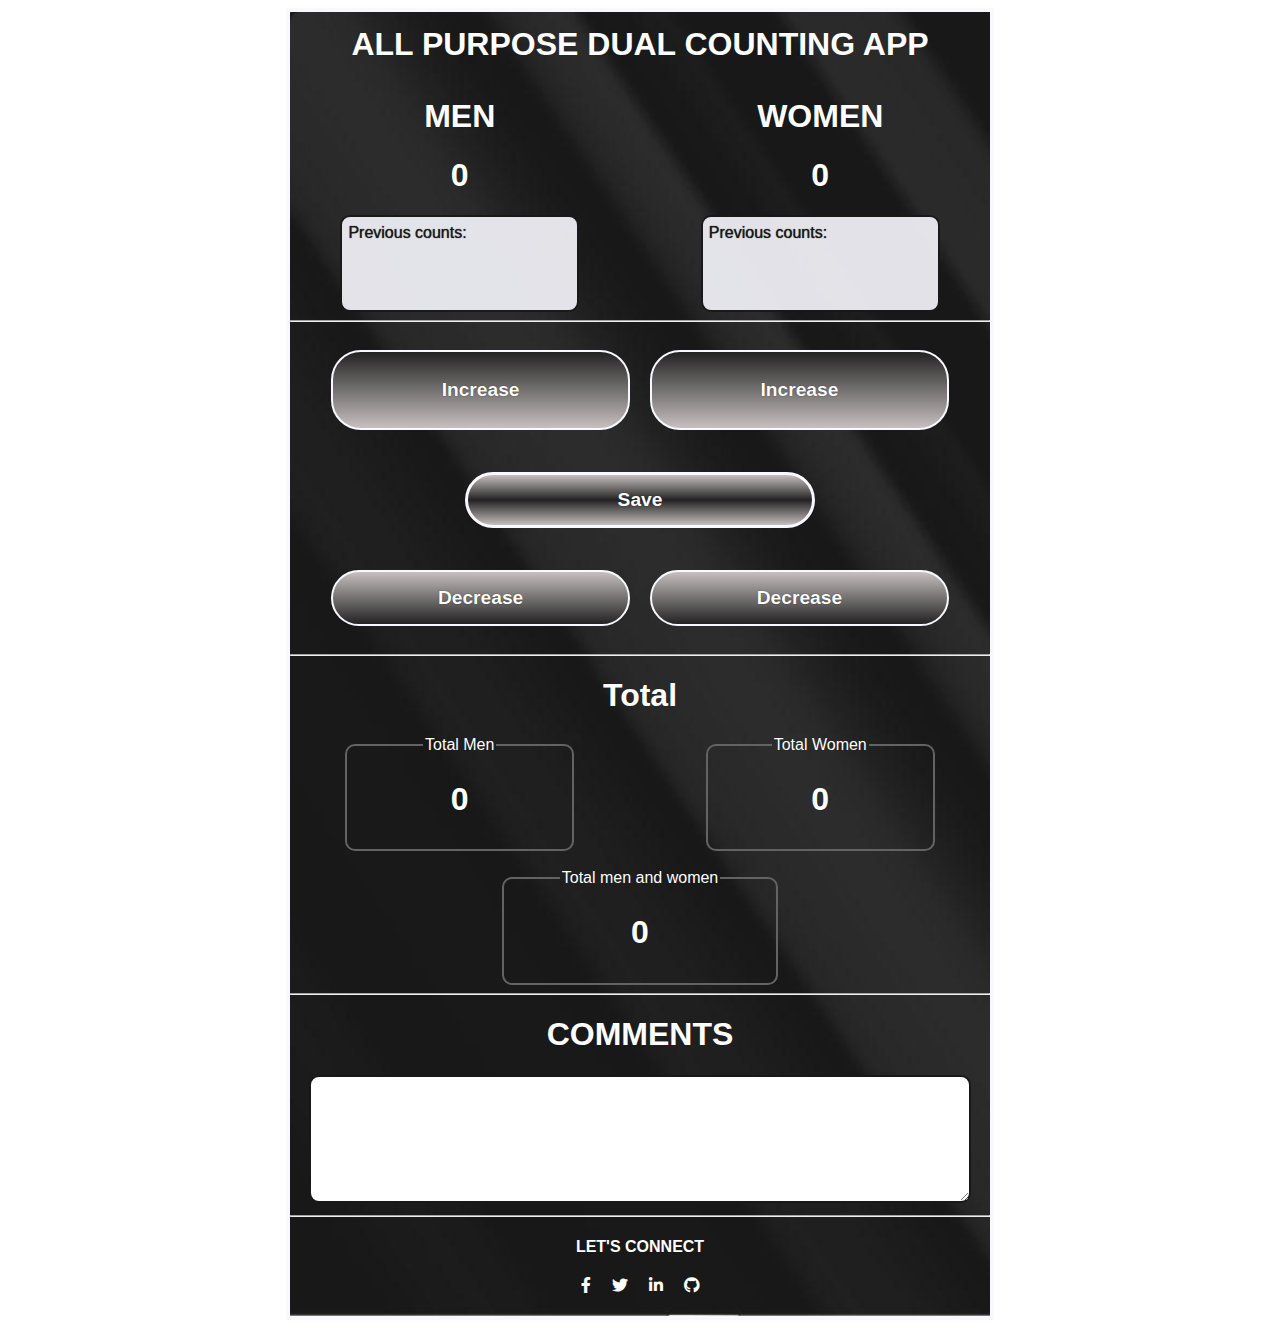
<file: counterApp/index.html>
<!DOCTYPE html>
<html lang="en">

<head>
  <meta charset="utf-8" />
  <meta name= "viewport" content="width=device-width, initial-scale=1.0" />
  <meta name="description" content= "Counting app for attendance" />
  <meta http-equiv="X-UA-Compatible" content="ie=edge">
  <link rel="stylesheet" href="styles.css" />
  <link rel="stylesheet" href="https://use.fontawesome.com/releases/v5.8.2/css/all.css"/>

  

  <title>
        Counting App for two groups.
    </title>
  </head>


  <main>

  <body>
    

  <h1 id="title">
    ALL PURPOSE DUAL COUNTING APP
  </h1>

  <section class="top-screen">
            <div class="men-screen">
                <h1 id="men" contenteditable="true"> MEN </h1>
                <h1 id="men-count" >
                    0</h1>
                <p id="previous-men-count"> Previous counts: </p>
            
            </div>


            <div class="women-screen">
                <h1 id="womemen" contenteditable="true"> WOMEN </h1>
                <h1 id="women-count">0</h1>
                <p id="previous-women-count"> Previous counts: </p> 
            </div>
  </section>


  <hr>
  <section>
            <div class="increment-btns">
                <button id="men-increase-btn" onclick="incrementMen()"> Increase</button>
                <button id="women-increase-btn" onclick="incrementWomen()"> Increase</button>

            </div>

            <div class="save-btn">
                <button id="Save-men-women-btn" onclick="save()"> Save</button>
                
            </div>

            <div class="decrement-btns">
                <button id="men-decrease-btn" onclick="decreaseMen()"> Decrease</button>
                <button id="women-decrease-btn" onclick="decreaseWomen()"> Decrease</button>
            </div>

  </section>


    <hr>
<section>
            <h1>Total</h1>

                <div class="total">
                        <div id="men-total"> 
                            <fieldset>
                                <legend contenteditable="true">Total Men</legend>
                                <h1 id="men-total-count"> 0 </h1>
                            </fieldset>
                        </div> 

                
                        <div id="women-total">
                            <fieldset>
                                <legend contenteditable="true">Total Women</legend>
                                <h1 id="women-total-count"> 0 </h1>
                            </fieldset>
                            
                        
                         </div>
                    
                </div>

                <br>
                <div id="men-and-women-total">
                        <fieldset>
                            <legend contenteditable="true">Total men and women</legend>
                            <h1 id="men-and-women-total-count"> 0 </h1>
                        </fieldset>
                </div>

 </section>  


    <hr>

 <section>
        
                <h1> COMMENTS</h1>
                <textarea id="remarks" type="text" > </textarea>
            
        


 </section>  
 
 <script src="index.js"></script>     
  
  </body>

  <hr>

  <footer>

        <h4>LET'S CONNECT</h4>

    <div class="social-icons">

        <a href="https://web.facebook.com/lewis.zigede/" target="_blank">
        <i class="fab fa-facebook-f"></i>
        </a>
        
        <a href="https://twitter.com/lewis_zig/" target="_blank"> 
        <i class="fab fa-twitter"></i>
        </a>
        
    
        <a href="https://www.linkedin.com/in/zigede-lewis-11b387131/" target="_blank"> 
        <i class="fab fa-linkedin-in"></i>
        </a>

        <a href="https://github.com/ziglewis" target="_blank"> 
            <i class="fab fa-github"></i>
            </a>
            </div>
        
    </div>

  </footer>

</main>





  </html>
</file>
<file: counterApp/styles.css>
*{
    text-align: center;
    justify-content: center;
    color: white;
    font-family: 'Lucida Sans', 'Lucida Sans Regular', 'Lucida Grande', 'Lucida Sans Unicode', Geneva, Verdana, sans-serif;
    text-shadow: 0px 0px 1px black;
    
}

main{
    width: 700px;
    margin: auto;
    border: 4px solid ghostwhite;
    background-image: url("back-33.jpg");
    opacity: 0.9;
    background-size: cover;
    background-repeat: no-repeat;

}

#title{
    margin: 2% auto;
}

.top-screen {
    display: flex;
    gap: 3%
}

.men-screen, .women-screen {

    width: calc(100% /2.2);
    margin: auto;
    
}

#men-count, #women-count {
    font-size:2rem;
    font-weight: bolder;
    
}

#previous-men-count, #previous-women-count{

    width: 70%;
    height: 5rem;
    border:2px solid black;
    text-align: left;
    margin: auto;
    border-radius: 10px;
    background-color: ghostwhite;
    opacity: 0.9;
    padding: 2%;
    overflow-y: auto;
    color: black;

}

.increment-btns, .decrement-btns {
    
    display: flex;
    flex-direction: row;
    align-content:space-around;
    margin: 4% 1%;
    gap: 3%;
}

#Save-men-women-btn{
    margin: 2% auto;
    width: 50%;
    background: linear-gradient(rgb(192, 185, 185),rgb(12, 11, 11), rgb(192, 185, 185));
    height: 3.5rem;
    border-radius: 30px;
    border: 3px solid ghostwhite;
    font-size: larger;
    font-weight: bolder;
}

#Save-men-women-btn:hover{
    background: linear-gradient(rgb(192, 185, 185), rgb(226, 221, 221));
}

#men-increase-btn, #women-increase-btn {

    width: calc(100% /2.3);
    background: linear-gradient(rgb(12, 11, 11), rgb(192, 185, 185));
    height: 5rem;
    border-radius: 30px;
    border: 2px solid ghostwhite;
    font-size: larger;
    font-weight: bolder 


}

#men-increase-btn:hover, #women-increase-btn:hover, #men-decrease-btn:hover, #women-decrease-btn:hover{
    background: linear-gradient(rgb(192, 185, 185), rgb(226, 221, 221));
   
}

#men-decrease-btn, #women-decrease-btn {

    width: calc(100% /2.3);
    background: linear-gradient(rgb(192, 185, 185),rgb(12, 11, 11) );
    height: 3.5rem;
    border-radius: 30px;
    border: 2px solid ghostwhite;
    font-size: larger;
    font-weight: bolder 

}

.total{
    display: flex;
    gap: 3%;

}

#men-total, #women-total {

    width: calc(100% /3);
    margin: auto;
    

}
#men-and-women-total{

    width: calc(100% /2.5);
    margin: auto;
   

}

fieldset{
    border:2px solid rgb(83, 83, 85);
    border-radius: 10px;
}

#remarks {
    height: 6rem;
    width: 90%;
    margin: auto;
    text-align: left;
    padding: 2%;
    border:2px solid black;
    border-radius: 10px;
    color: black;



}

.social-icons {
    display: flex;
    gap: 3%;
    margin-bottom: 3%;
}

@media (max-width:700px){

    main{
        width: 100%;
        margin: 0px;
        box-sizing: border-box;
}
}
</file>
